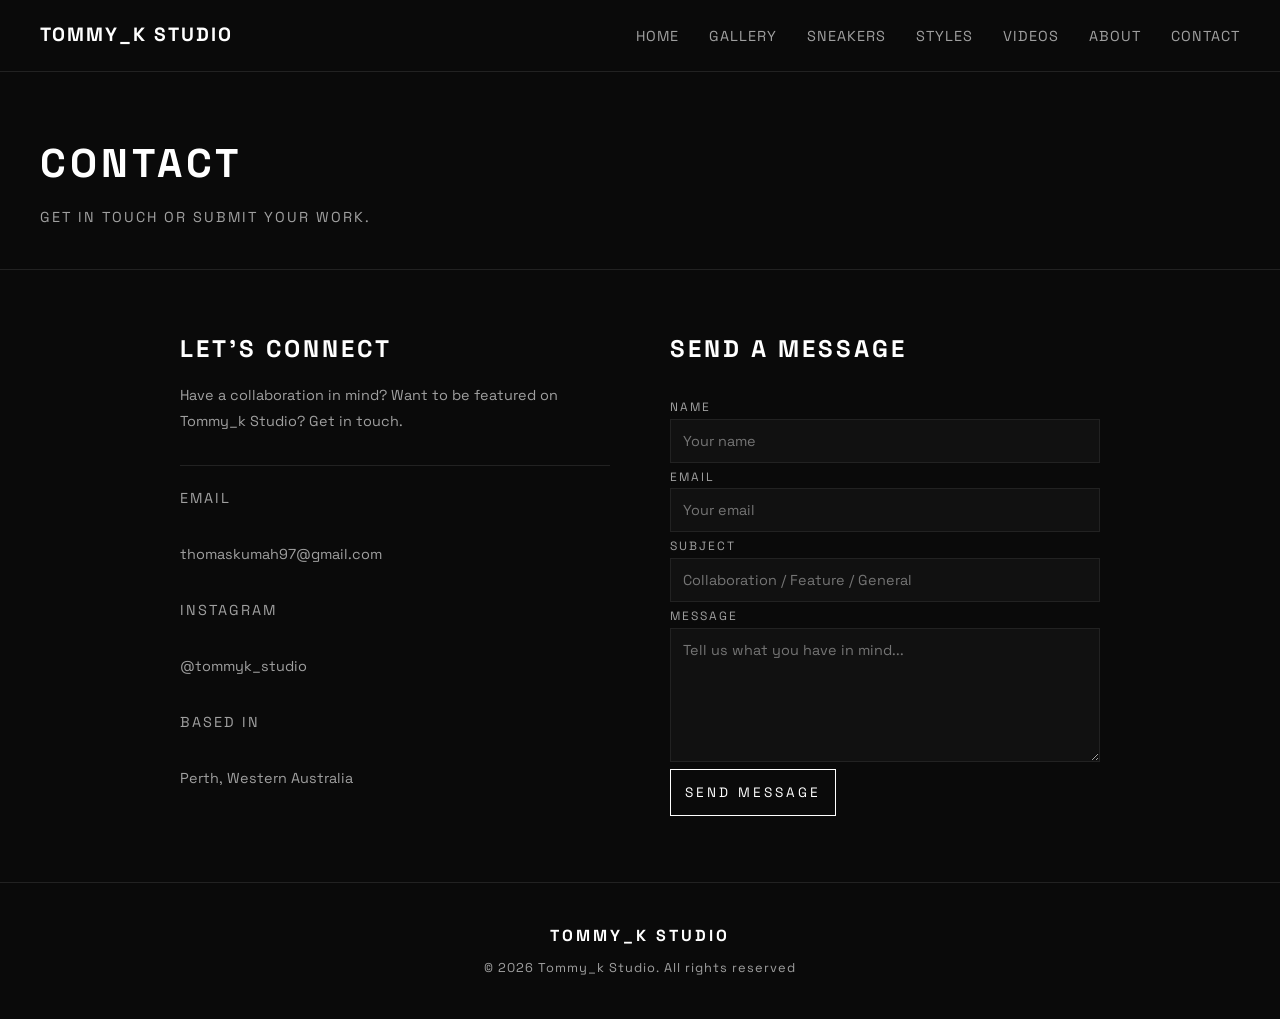
<file: contact.html>
<!DOCTYPE html>
<html lang="en">
<head>
    <meta charset="UTF-8">
    <meta name="viewport" content="width=device-width, initial-scale=1.0">
    <title>Contact - Tommy_k Studio</title>
    <link rel="preconnect" href="https://fonts.googleapis.com">
    <link rel="preconnect" href="https://fonts.gstatic.com" crossorigin>
    <link href="https://fonts.googleapis.com/css2?family=Space+Grotesk:wght@300..700&display=swap" rel="stylesheet">
    <link rel="stylesheet" href="css/styles.css">
</head>
<body>
    
    <nav>
        <div class="nav-logo">Tommy_k Studio</div>
        <ul class="nav-links">
            <li><a href="index.html">Home</a></li>
            <li><a href="gallery.html">Gallery</a></li>
            <li><a href="sneakers.html">Sneakers</a></li>
            <li><a href="style.html">Styles</a></li>
             <li><a href="videos.html">Videos</a></li>
            <li><a href="about.html">About</a></li>
            <li><a href="contact.html">Contact</a></li>
           
        </ul>
    </nav>

    <header class="page-header">
    <h1>Contact</h1>
    <p>Get in touch or submit your work.</p>
</header>

<main>
    <section class="contact-section">

      <div class="contact-info">
            <h2>Let's Connect</h2>
            <p>Have a collaboration in mind? Want to be featured on Tommy_k Studio? Get in touch.</p>   

        <div class="contact-details">
            <p class="contact-label">Email</p>
            <p><a href="mailto:your@gmail.com">thomaskumah97@gmail.com</a></p>

            <P class="contact-label">Instagram</P>
            <p><a href="https://instagram.com" target="_blank">@tommyk_studio</a></p>

            <p class="contact-label">Based In</p>
            <p>Perth, Western Australia</p>
       </div>
    </div>

    <div class="contact-form">
        <h2>Send a Message</h2>
        <form action="#" method="post">

            <label for="name">Name</label>
            <input type="text" id="name" name="name" placeholder="Your name" required>

            <label for="email">Email</label>
            <input type="email" id="email" name="email" placeholder="Your email" required>

            <label for="subject">subject</label>
            <input type="text" id="subject" name="subject" placeholder="Collaboration / Feature / General" required>

            <label for="message">Message</label>
            <textarea id="message" name="message" rows="6" placeholder="Tell us what you have in mind..." required></textarea>
        
            <button type="submit">Send Message</button>

        </form>
    </div>
    
    </section>
</main>

<footer>
    <div class="footer-content">
        <p class="footer-brand">Tommy_k Studio</p>
        <p class="footer-text">&copy; 2026 Tommy_k Studio. All rights reserved</p>
    </div>
</footer>

</body>
</html>
</file>
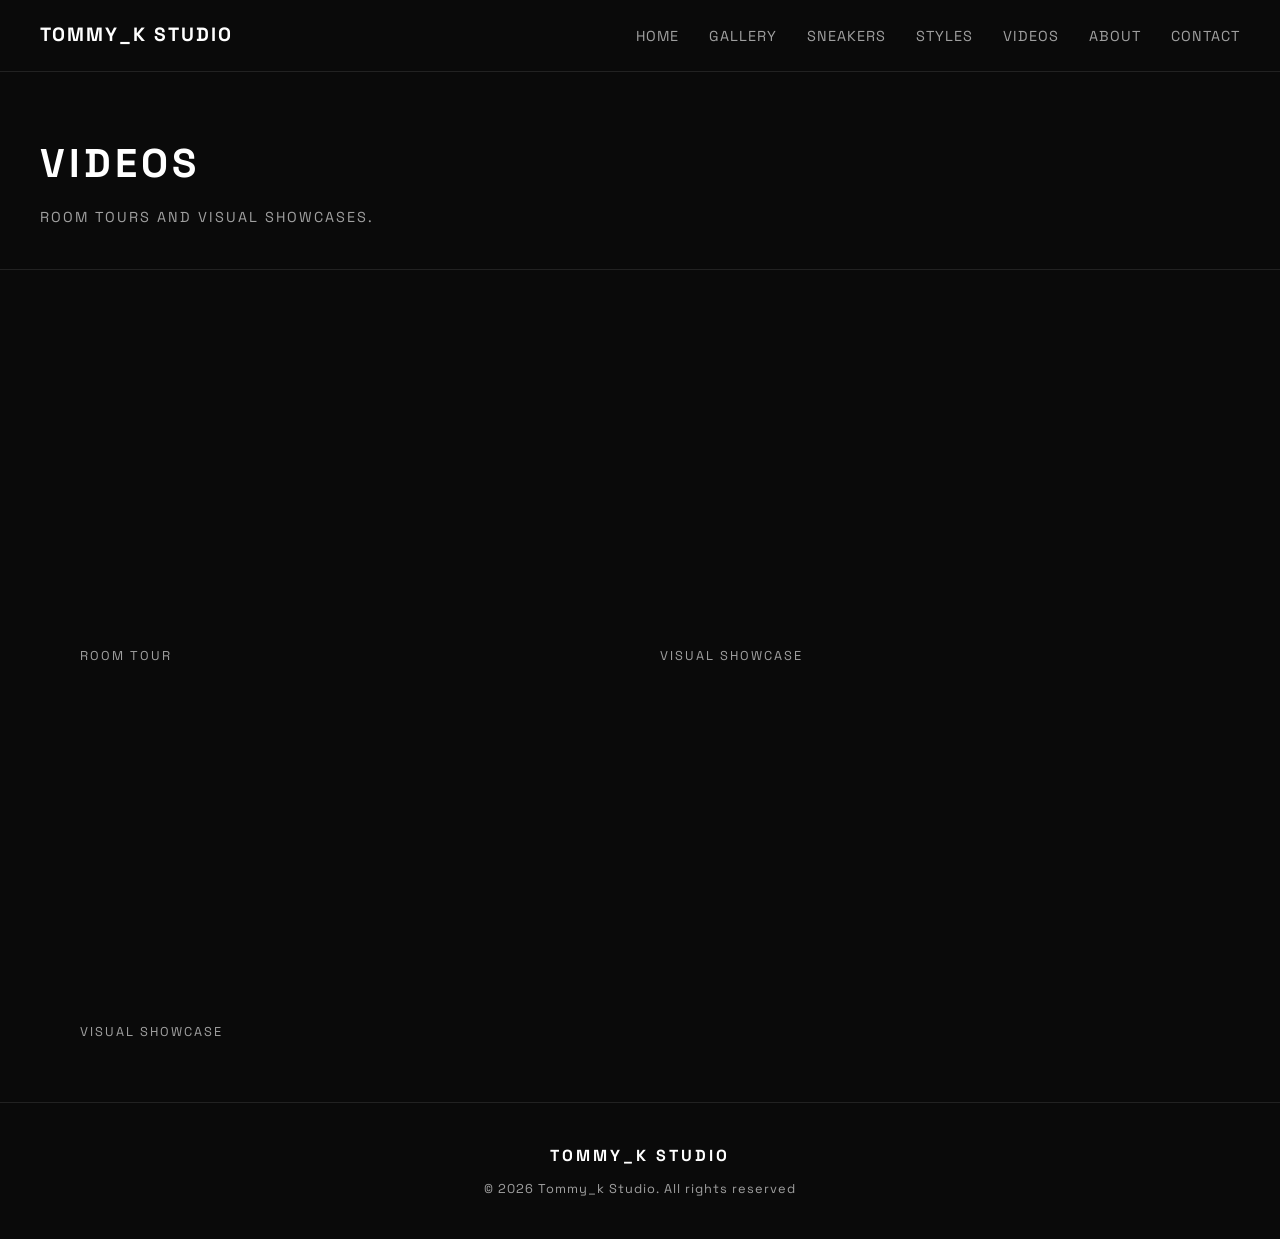
<file: videos.html>
<!DOCTYPE html>
<html lang="en">
<head>
    <meta charset="UTF-8">
    <meta name="viewport" content="width=device-width, initial-scale=1.0">
    <title>Videos - Tommy_k Studio</title>
    <link rel="preconnect" href="https://fonts.googleapis.com">
    <link rel="preconnect" href="https://fonts.gstatic.com" crossorigin>
<link href="https://fonts.googleapis.com/css2?family=Space+Grotesk:wght@300..700&display=swap" rel="stylesheet">
<link rel="stylesheet" href="css/styles.css">
</head>
<body>

    <nav>
        <div class="nav-logo">Tommy_k Studio</div>
        <ul class="nav-links">
            <li><a href="index.html">Home</a></li>
            <li><a href="gallery.html">Gallery</a></li>
            <li><a href="sneakers.html">Sneakers</a></li>
            <li><a href="style.html">Styles</a></li>
            <li><a href="videos.html">Videos</a></li>
            <li><a href="about.html">About</a></li>
            <li><a href="contact.html">Contact</a></li>
            
        </ul>
    </nav>

    <header class="page-header">
        <h1>Videos</h1>
        <p>Room tours and visual showcases.</p>
    </header>
    
<main>
    <section class="video-grid">

        <div class="video-item">
            <div class="video-wrapper">
                <iframe
                    src="https://www.youtube.com/embed/hf-HH_h3yOw"
                    title="Room Tour"
                    frameborder="0"
                    allow="accelerometer; autoplay; clipboard-write; encrypted-media; gyroscope; picture-in-picture"
                    allowfullscreen>
                </iframe>
            </div>
            <p class="video-title">Room Tour</p>
        </div>

        <div class="video-item">
            <div class="video-wrapper">
                <iframe
                    src="https://www.youtube.com/embed/NZ73DAzi6HI"
                    title="Visual Showcase"
                    frameborder="0"
                    allow="accelerometer; autoplay; clipboard-write; encrypted-media; gyroscope; picture-in-picture"
                    allowfullscreen>
                </iframe>
            </div>
            <p class="video-title">Visual showcase</p>
        </div>

        <div class="video-item">
            <div class="video-wrapper">
                <iframe
                    src="https://www.youtube.com/embed/yx04PXzHs7M"
                    title="Visual Showcase"
                    frameborder="0"
                    allow="accelerometer; autoplay; clipboard-write; encrypted-media; gyroscope; picture-in-picture"
                    allowfullscreen>
                </iframe>
            </div>
            <p class="video-title">Visual showcase</p>
        </div>


    </section>
</main>

<footer>
    <div class="footer-content">
        <p class="footer-brand">Tommy_k Studio</p>
        <p class="footer-text">&copy; 2026 Tommy_k Studio. All rights reserved</p>
    </div>
</footer>
</body>
</html>
</file>
<file: css/styles.css>
/* GLOBAL RESET */
*{
    margin: 0;
    padding:0;
    box-sizing: border-box;
}

body {
    font-family: "Space Grotesk", sans-serif;
    background-color: #0a0a0a;
    color: #ffffff;
    line-height: 1.6;
}

/* NAV */
nav {
    display: flex;
    justify-content: space-between;
    align-items: center;
    padding: 20px 40px;
    border-bottom: 1px solid #222222;
    position: sticky;
    top: 0;
    background-color: #0a0a0a;
    z-index: 100;
}

.nav-logo {
    font-size: 1.2rem;
    font-weight: 700;
    letter-spacing: 2px;
    text-transform: uppercase;
}

.nav-links {
    list-style: none;
    display: flex;
    gap: 30px;
}

.nav-links a {
    color: #a0a0a0;
    text-decoration: none;
    font-size: 0.9rem;
    letter-spacing: 1px;
    text-transform: uppercase;
}

.nav-links a:hover {
    color: #ffffff
}

/* HERO */

.hero {
    height: 90vh;
    display: flex;
    align-items: center;
    justify-content: center;
    text-align: center;
    border-bottom: 1px solid #222222;
    background-color: #0f0f0f;
}

.hero-content h1 {
    font-size: 4rem;
    font-weight: 700;
    letter-spacing: 6px;
    text-transform: uppercase;
    margin-bottom: 20px;
}

.hero-tagline {
    font-size: 1rem;
    color: #a0a0a0;
    letter-spacing: 4px;
    text-transform: uppercase;
    margin-bottom: 40px;
}

.hero-btn {
    display: inline-block;
    padding: 14px 40px;
    border: 1px solid #ffffff;
    color: #ffffff;
    text-decoration: none;
    font-size: 0.85rem;
    letter-spacing: 3px;
    text-transform: uppercase;
    transition: all 0.3s ease;
}

.hero-btn:hover {
    background-color: #ffffff;
    color: #0a0a0a;
}

/* PREVIEW GRID */

.preview-grid {
    display:grid;
    grid-template-columns: repeat(3, 1fr);
    gap: 1px;
    background-color: #222222;
    border-top: 1px solid #222222;
    align-items: start;
}

.preview-card {
    background-color: #0a0a0a;
    padding: 40px 40px;
    display: flex;
    flex-direction: column;
    gap: 15px;
}

.preview-card img {
    width: 100%;
    height: 400px;
    object-fit: cover;
    object-position: center;
}

.outfit-preview {
    object-fit: cover !important;
    object-position: 50% 15% !important; 
    height: 400px !important;
}

.preview-card h2 {
    font-size: 1.2rem;
    font-weight: 700;
    letter-spacing: 3px;
    text-transform: uppercase;
}

.preview-card p {
    color: #a0a0a0;
    font-size: 0.9rem;
    text-transform: uppercase;
    letter-spacing: 1px;
}

.preview-card a {
    color: #ffffff;
    text-decoration: none;
    font-size: 0.8rem;
    letter-spacing: 2px;
    text-transform: uppercase;
    border-bottom: 1px solid #444444;
    padding-bottom: 4px;
    width: fit-content;
}

.preview-card a:hover {
    border-bottom-color: #ffffff;
}

/* FOOTER */

footer {
    border-top: 1px solid #222222;
    padding: 40px;
    text-align: center;
    margin-top: 0;
}

.footer-brand {
    font-size: 1rem;
    font-weight: 700;
    letter-spacing: 3px;
    text-transform: uppercase;
    margin-bottom: 10px;
}

.footer-text {
    font-size: 0.8rem;
    color: #a0a0a0;
    letter-spacing: 1px;
}

/* PAGE HEADR */

.page-header {
    padding: 60px 40px 40px;
    border-bottom: 1px solid #222222;
   
}

.page-header h1 {
    font-size: 2.5rem;
    font-weight: 700;
    letter-spacing: 4px;
    text-transform: uppercase;
    margin-bottom: 10px;
}

.page-header p {
    color: #a0a0a0;
    font-size: 0.9rem;
    letter-spacing: 2px;
    text-transform: uppercase;
}

/* GALLERY GRID */
/*.gallery-grid {
    display: grid;
    grid-template-columns: repeat(3, 1fr);
    gap: 2px;
    background-color: #222222;
    padding: 2px;
}

.gallery-item img {
    width: 100%;
    height: 500px;
    object-fit: cover;
    display: block;
    transition: opacity 0.3s ease;

}

.gallery-item img:hover {
    opacity: 0.7;
}*/

.gallery-grid {
    columns: 3;
    column-gap: 2px;
    padding: 2px;
    background-color: #222222;
}

.gallery-item {
    break-inside: avoid;
    margin-bottom: 2px;

}

.gallery-item img {
   width: 100%;
   height: auto;
   display: block;
   transition: opacity 0.3s ease;
}

.gallery-item img:hover {
    opacity: 0.7;
}

.art-name {
    padding: 10px 12px;
    font-size: 0.75rem;
    letter-spacing: 1px;
    text-transform: uppercase;
    color: #a0a0a0;
    background-color: #0a0a0a;
    text-align: center;
}

/* SNEAKER GRID */

.sneaker-grid {
    columns: 3;
    column-gap: 2px;
    padding: 2px;
    background-color: #222222;
}

.sneaker-item {
    break-inside: avoid;
    margin-bottom: 2px;
}

.sneaker-item img {
    width: 100%;
    height: auto;
    display: block;
    transition: opacity 0.3s ease;
}

.sneaker-item img:hover {
    opacity: 0.7;
}

.sneaker-name {
    padding: 10px 12px;
    font-size: 0.7rem;
    letter-spacing: 1px;
    text-transform: uppercase;
    color: #a0a0a0;
    background-color: #0a0a0a;
    text-align: center;
}

/* STYLE GRID */

.style-grid {
    columns: 3;
    column-gap: 3px;
    padding: 2px;
    background-color: #222222;
}

.style-item {
    break-inside: avoid;
    margin-bottom: 2px;
}

.style-item img {
    width: 100%;
    height: auto;
    display: block;
    transition: opacity 0.3s ease;
    image-orientation: from-image;
}

.style-item img:hover {
    opacity: 0.7;
}

/* ABOUT */

.about-section {
    display: block;
    padding: 60px 0px;
    max-width: 100%;
    margin: 0;

}

.about-image {
    display: flex;
    gap: 30px;
    margin-bottom: 60px;
    overflow: hidden;
    width: 100%;
}

.about-image img {
    width: 33.33%;
    height: auto;
    object-fit: contain;
    max-width: 100%;
    
}

.about-text {
    padding: 0 40px;
    text-align: center;

}



.about-text h2 {
    font-size: 2rem;
    font-weight: 700;
    letter-spacing: 4px;
    text-transform: uppercase;
    margin-bottom: 10px;
}

.about-origin {
    color: #a0a0a0;
    font-size: 0.95rem;
    line-height: 1.8;
    margin-bottom: 20px;
}

.about-text p {
    color: #a0a0a0;
    font-size: 0.9rem;
    line-height: 1.8;
    margin-bottom: 20px;
}

.about-text h3 {
    font-size: 0.85rem;
    font-weight: 700;
    letter-spacing: 3px;
    text-transform: uppercase;
    margin-bottom: 15px;
    margin-top: 10px;
}

.about- list {
    display: inline-block;
    text-align: left;
    list-style: none;
    padding: 0;
}

.about-list li {
    color: #a0a0a0;
    font-size: 0.85rem;
    letter-spacing: 1px;
    list-style: none;
    text-transform: uppercase;
    padding: 12px 0;
    border-bottom: 1px solid #222222;
}

/* CONTACT */

.contact-section {
    display: grid;
    grid-template-columns: 1fr 1fr;
    gap: 60px;
    padding: 60px 40px;
    max-width: 1000px;
    margin: 0 auto;
}

.contact-info h2 {
    font-size: 1.5rem;
    font-weight: 700;
    letter-spacing: 3px;
    text-transform: uppercase;
    margin-bottom: 15px;
}

.contact-info p {
    color: #a0a0a0;
    font-size: 0.9rem;
    line-height: 1.8;
    margin-bottom: 30px;
}

.contact-details {
    border-top: 1px solid #222222;
}

.contact-label {
    font-size: 0.7rem;
    letter-spacing: 2px;
    text-transform: uppercase;
    color: #ffffff;
    margin-top: 20px;
    margin-bottom: 5px;
}

.contact-details a {
    color: #a0a0a0;
    text-decoration: none;
}

.contact-details a:hover {
    color: #ffffff;
}

.contact-form h2 {
    font-size: 1.5rem;
    font-weight: 700;
    letter-spacing: 3px;
    text-transform: uppercase;
    margin-bottom: 25px;
}

.contact-form label {
    font-size: 0.75rem;
    letter-spacing: 2px;
    text-transform: uppercase;
    color: #a0a0a0;
}

.contact-form input,
.contact-form textarea {
    background-color: #111111;
    border: 1px solid #222222;
    color: #ffffff;
    padding: 12px;
    font-family: "Space Grotesk", sans-serif;
    font-size: 0.9rem;
    width: 100%;
}

.contact-form input:focus,
.contact-form textarea:focus {
    outline: none;
    border-color: #ffffff;
}

.contact-form button {
    background-color: transparent;
    border: 1px solid #ffffff;
    color: #ffffff;
    padding: 14px;
    font-family: "Space Grotesk", sans-serif;
    font-size: 0.85rem;
    letter-spacing: 3px;
    text-transform: uppercase;
    cursor: pointer;
    transition: all 0.3s ease;
}

.contact-form button:hover {
    background-color: #ffffff;
    color: #0a0a0a;
}

/* MOBILE */

@media screen and (max-width: 700px) {

    nav {
        flex-direction: column;
        align-items: flex-start;
        padding: 20px;
        gap: 15px;
    }

    .nav-links {
        flex-direction: column;
        gap: 10px;
    }

    .hero-content h1 {
        font-size: 2rem;
        letter-spacing: 3px;
    }

    .hero-tagline {
        font-size: 0.85rem;
    }

    .preview-grid {
        grid-template-columns: 1fr;
    }

    .gallery-grid {
        columns: 1;
    }

    .sneaker-grid {
        columns: 1;
    }

    .style-grid {
        columns: 1;
    }

    .contact-section {
        grid-template-columns: 1fr;
        padding: 40px 20px;
    }

    .about-image {
        flex-direction: column;
    }

    .about-image img {
        width: 100%;
    }

    .page-header {
        padding: 40px 20px 20px;
    }
    
}

/* VIDEO GRID */

.video-grid {
    display: grid;
    grid-template-columns: repeat(2, 1fr);
    gap: 40px;
    padding: 60px 40px;
    max-width: 1200px;
    margin: 0 auto;
}

.video-wrapper {
    position: relative;
    padding-bottom: 56.25%;
    height: 0;
    overflow: hidden;
}

.video-wrapper iframe {
    position: absolute;
    top: 0;
    left: 0;
    width: 100%;
    height: 100%;
}

.video-title {
    font-size: 0.8rem;
    letter-spacing: 2px;
    text-transform: uppercase;
    color: #a0a0a0;
    margin-top: 12px;
}
</file>
